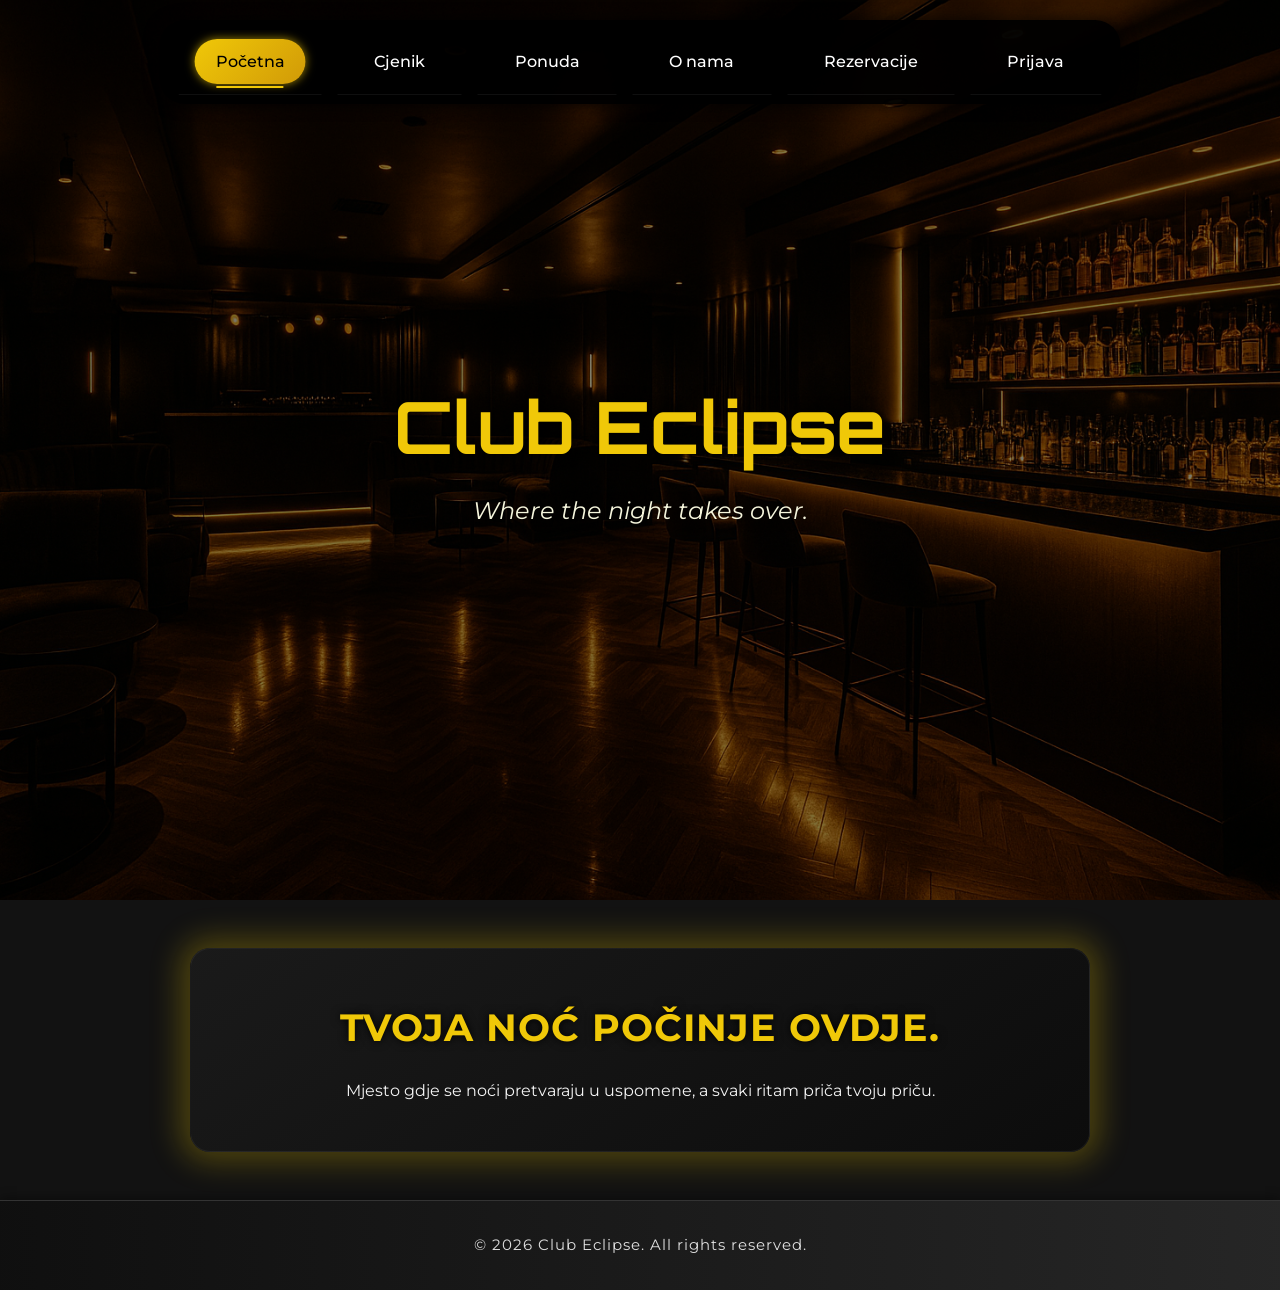
<file: index.html>
<!DOCTYPE html>
<html lang="en">
<head>
  <meta charset="UTF-8">
  <meta name="viewport" content="width=device-width, initial-scale=1.0">
  <title>Club Eclipse</title>
  <link rel="stylesheet" href="style.css">
  <link href="https://fonts.googleapis.com/css2?family=Orbitron:wght@600&family=Montserrat&display=swap" rel="stylesheet">
  <script defer src="script.js"></script>
</head>
<body>
  <header class="hero" style="background-image: url('img/club-bg.jpg');">
    <div class="overlay"></div>
    <nav class="navbar">
      <ul>
        <li><a href="index.html" class="active">Početna</a></li>
        <li><a href="cjenik.html">Cjenik</a></li>
        <li><a href="ponuda.html">Ponuda</a></li>
        <li><a href="onama.html">O nama</a></li>
        <li><a href="rezervacije.html">Rezervacije</a></li>
      </ul>
    </nav>
    <div class="hero-text">
      <h1>Club Eclipse</h1>
      <p class="slogan">Where the night takes over.</p>
    </div>
  </header>

  <section class="intro">
    <h2>Tvoja noć počinje ovdje.</h2>
    <p>Mjesto gdje se noći pretvaraju u uspomene, a svaki ritam priča tvoju priču.</p>
  </section>

  <footer>
    <p>&copy; 2026 Club Eclipse. All rights reserved.</p>
  </footer>
</body>
</html>
</file>
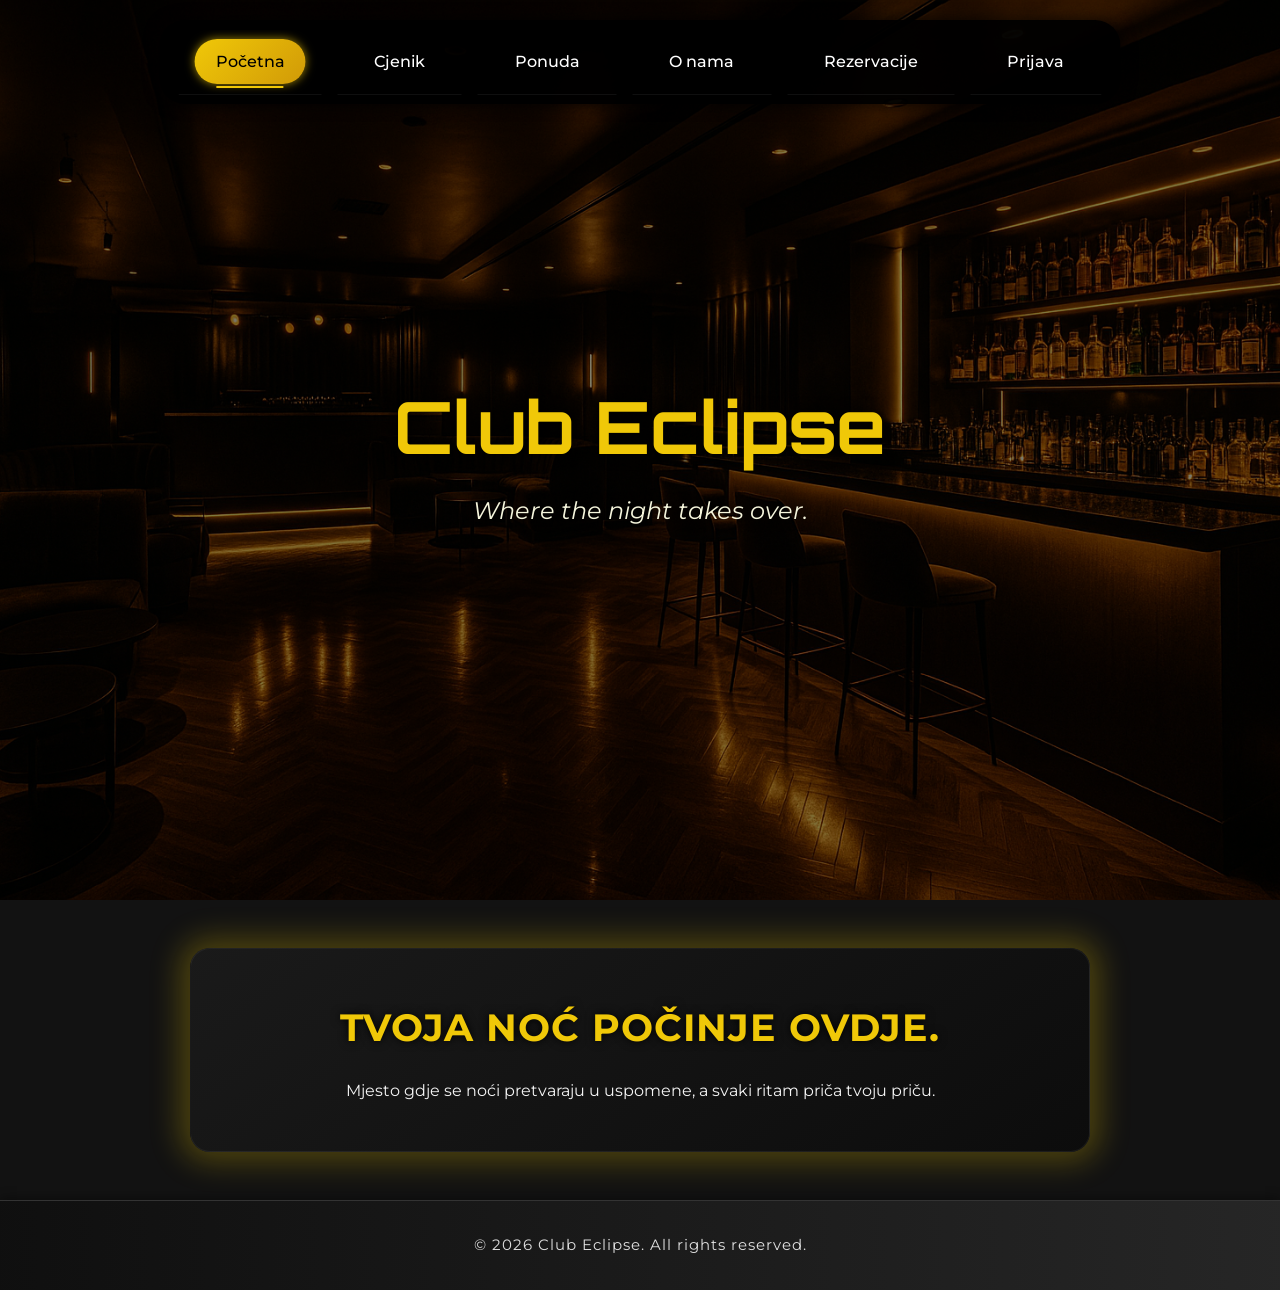
<file: admin.html>
<!DOCTYPE html>
<html lang="hr">
<head>
  <meta charset="UTF-8">
  <meta name="viewport" content="width=device-width, initial-scale=1.0">

  <title>Admin panel | Club Eclipse</title>

  <link rel="stylesheet" href="style.css">
  <link
    href="https://fonts.googleapis.com/css2?family=Orbitron:wght@600&family=Montserrat&display=swap"
    rel="stylesheet"
  >

  <!-- Admin stranica je skrivena dok JavaScript ne potvrdi admina -->
  <style>
    body {
      display: none;
    }
  </style>
</head>

<body>

  <header class="admin-header">

    <nav class="navbar">
      <ul>
        <li><a href="index.html">Početna</a></li>
        <li><a href="admin.html" class="active">Admin panel</a></li>
      </ul>
    </nav>

    <div class="admin-title">
      <h1>Admin panel</h1>
      <p>Club Eclipse</p>
    </div>

  </header>

  <main class="admin-section">

    <div class="admin-box">

      <h2>Pregled rezervacija</h2>

      <div class="table-container">

        <table class="admin-table">
          <thead>
            <tr>
              <th>Ime i prezime</th>
              <th>Email</th>
              <th>Datum rođenja</th>
              <th>Vrsta</th>
              <th>Broj osoba</th>
              <th>Akcija</th>
            </tr>
          </thead>

          <tbody id="reservationTableBody"></tbody>
        </table>

      </div>

      <p id="nemaRezervacija" class="nema-rezervacija">
        Trenutno nema rezervacija.
      </p>

    </div>

  </main>

  <footer>
    <p>&copy; 2026 Club Eclipse. All rights reserved.</p>
  </footer>

  <script src="script.js"></script>

</body>
</html>
</file>
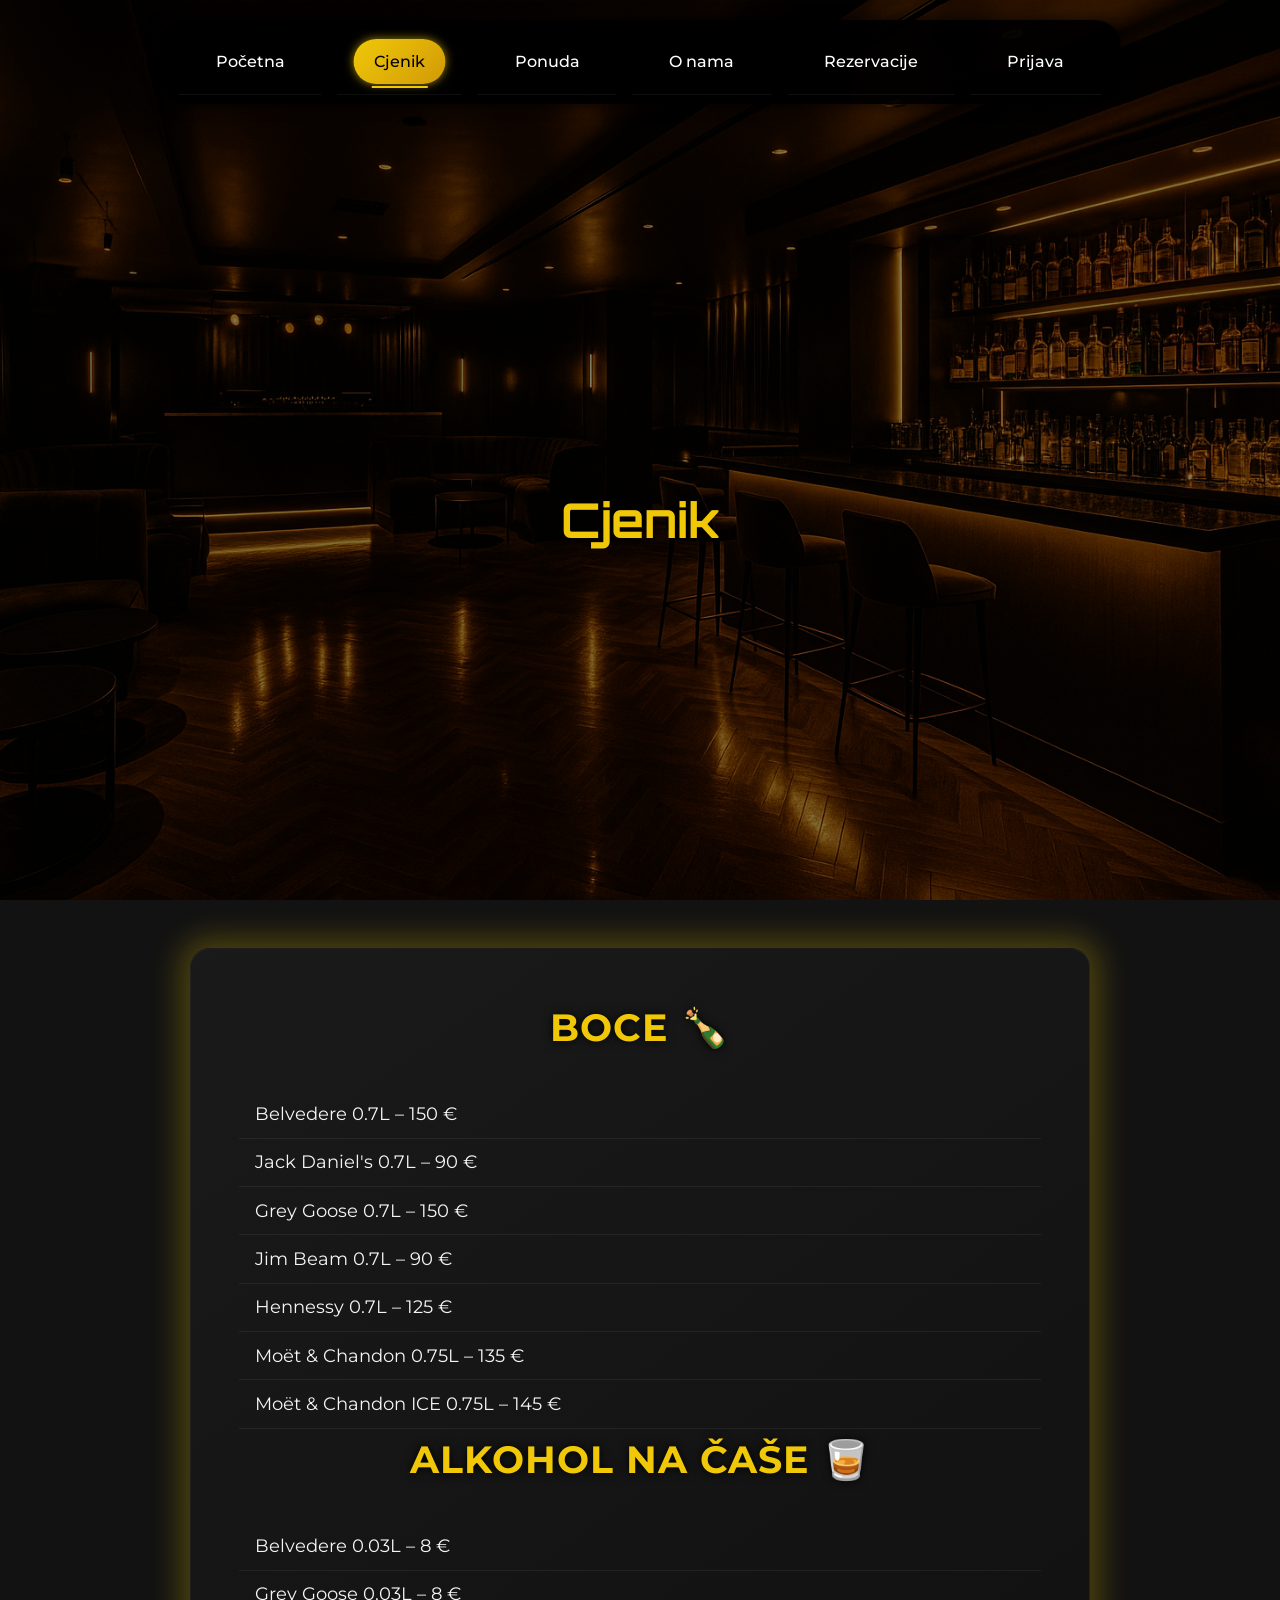
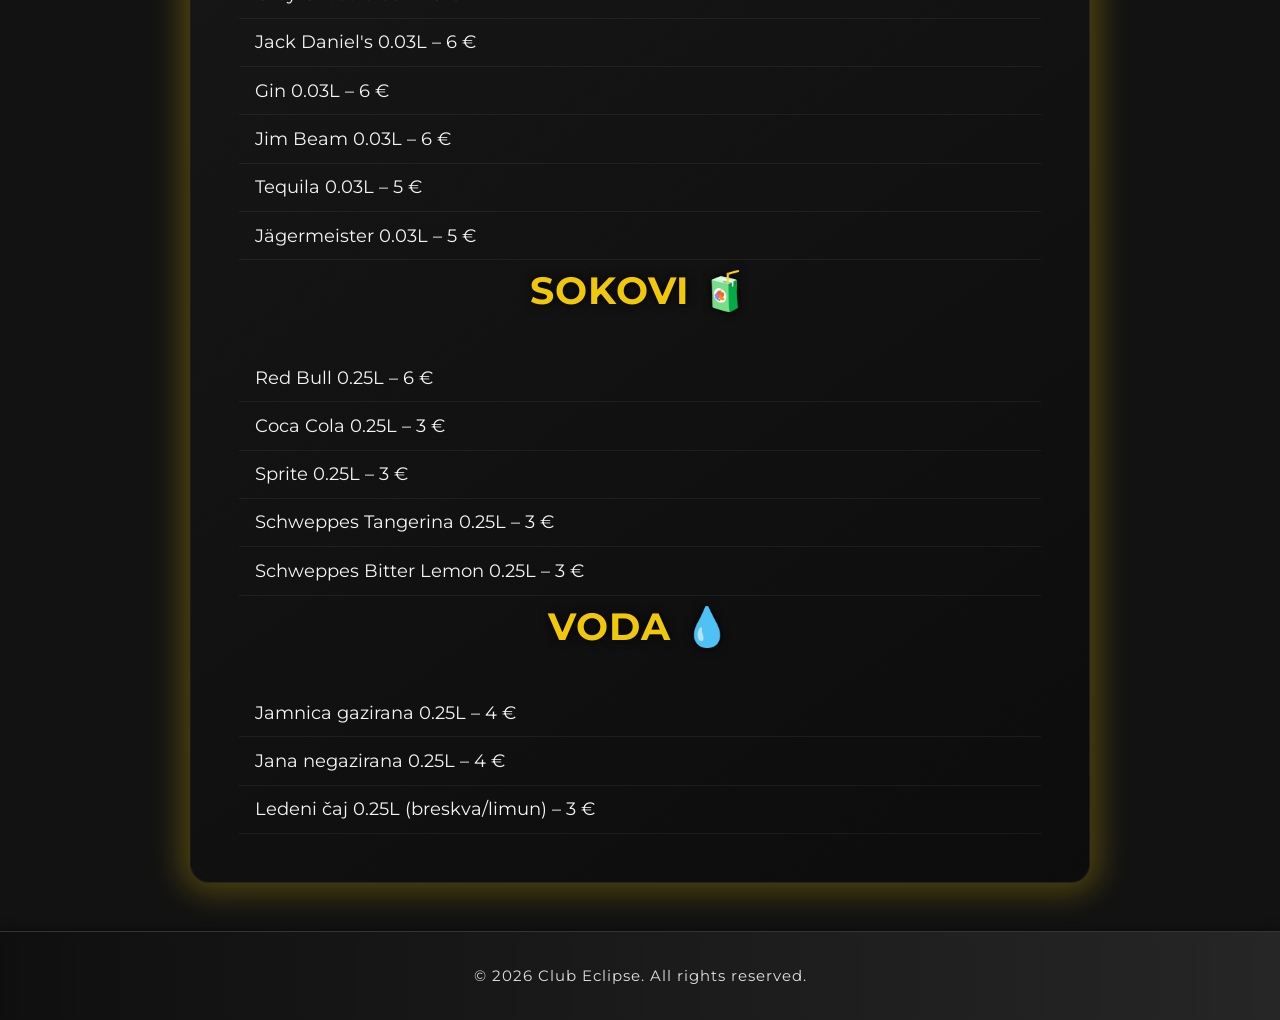
<file: cjenik.html>
<!DOCTYPE html>
<html lang="hr">
<head>
  <meta charset="UTF-8">
  <meta name="viewport" content="width=device-width, initial-scale=1.0">
  <title>Cjenik | Club Eclipse</title>
  <link rel="stylesheet" href="style.css">
  <link href="https://fonts.googleapis.com/css2?family=Orbitron:wght@600&family=Montserrat&display=swap" rel="stylesheet">
</head>
<body>
  <header class="hero" style="background-image: url('img/club-bg.jpg');">
    <div class="overlay"></div>
    <nav class="navbar">
      <ul>
        <li><a href="index.html">Početna</a></li>
        <li><a href="cjenik.html" class="active">Cjenik</a></li>
        <li><a href="ponuda.html">Ponuda</a></li>
        <li><a href="onama.html">O nama</a></li>
        <li><a href="rezervacije.html">Rezervacije</a></li>
      </ul>
    </nav>
    <div class="page-title">
      <h1>Cjenik</h1>
    </div>
  </header>

  <section class="menu-section">
    <h2>Boce 🍾</h2>
    <ul class="menu-list">
      <li>Belvedere 0.7L – 150 €</li>
      <li>Jack Daniel's 0.7L – 90 €</li>
      <li>Grey Goose 0.7L – 150 €</li>
      <li>Jim Beam 0.7L – 90 €</li>
      <li>Hennessy 0.7L – 125 €</li>
      <li>Moët & Chandon 0.75L – 135 €</li>
      <li>Moët & Chandon ICE 0.75L – 145 €</li>
    </ul>

    <h2>Alkohol na čaše 🥃
    </h2>
    <ul class="menu-list">
      <li>Belvedere 0.03L – 8 €</li>
      <li>Grey Goose 0.03L – 8 €</li>
      <li>Jack Daniel's 0.03L – 6 €</li>
      <li>Gin 0.03L – 6 €</li>
      <li>Jim Beam 0.03L – 6 €</li>
      <li>Tequila 0.03L – 5 €</li>
      <li>Jägermeister 0.03L – 5 €</li>
    </ul>

    <h2>Sokovi 🧃</h2>
    <ul class="menu-list">
      <li>Red Bull 0.25L – 6 €</li>
      <li>Coca Cola 0.25L – 3 €</li>
      <li>Sprite 0.25L – 3 €</li>
      <li>Schweppes Tangerina 0.25L – 3 €</li>
      <li>Schweppes Bitter Lemon 0.25L – 3 €</li>
    </ul>

    <h2>Voda 💧</h2>
    <ul class="menu-list">
      <li>Jamnica gazirana 0.25L – 4 €</li>
      <li>Jana negazirana 0.25L – 4 €</li>
      <li>Ledeni čaj 0.25L (breskva/limun) – 3 €</li>
    </ul>
  </section>

  <footer>
    <p>&copy; 2026 Club Eclipse. All rights reserved.</p>
  </footer>
  <script src="script.js"></script>
</body>
</html>
</file>
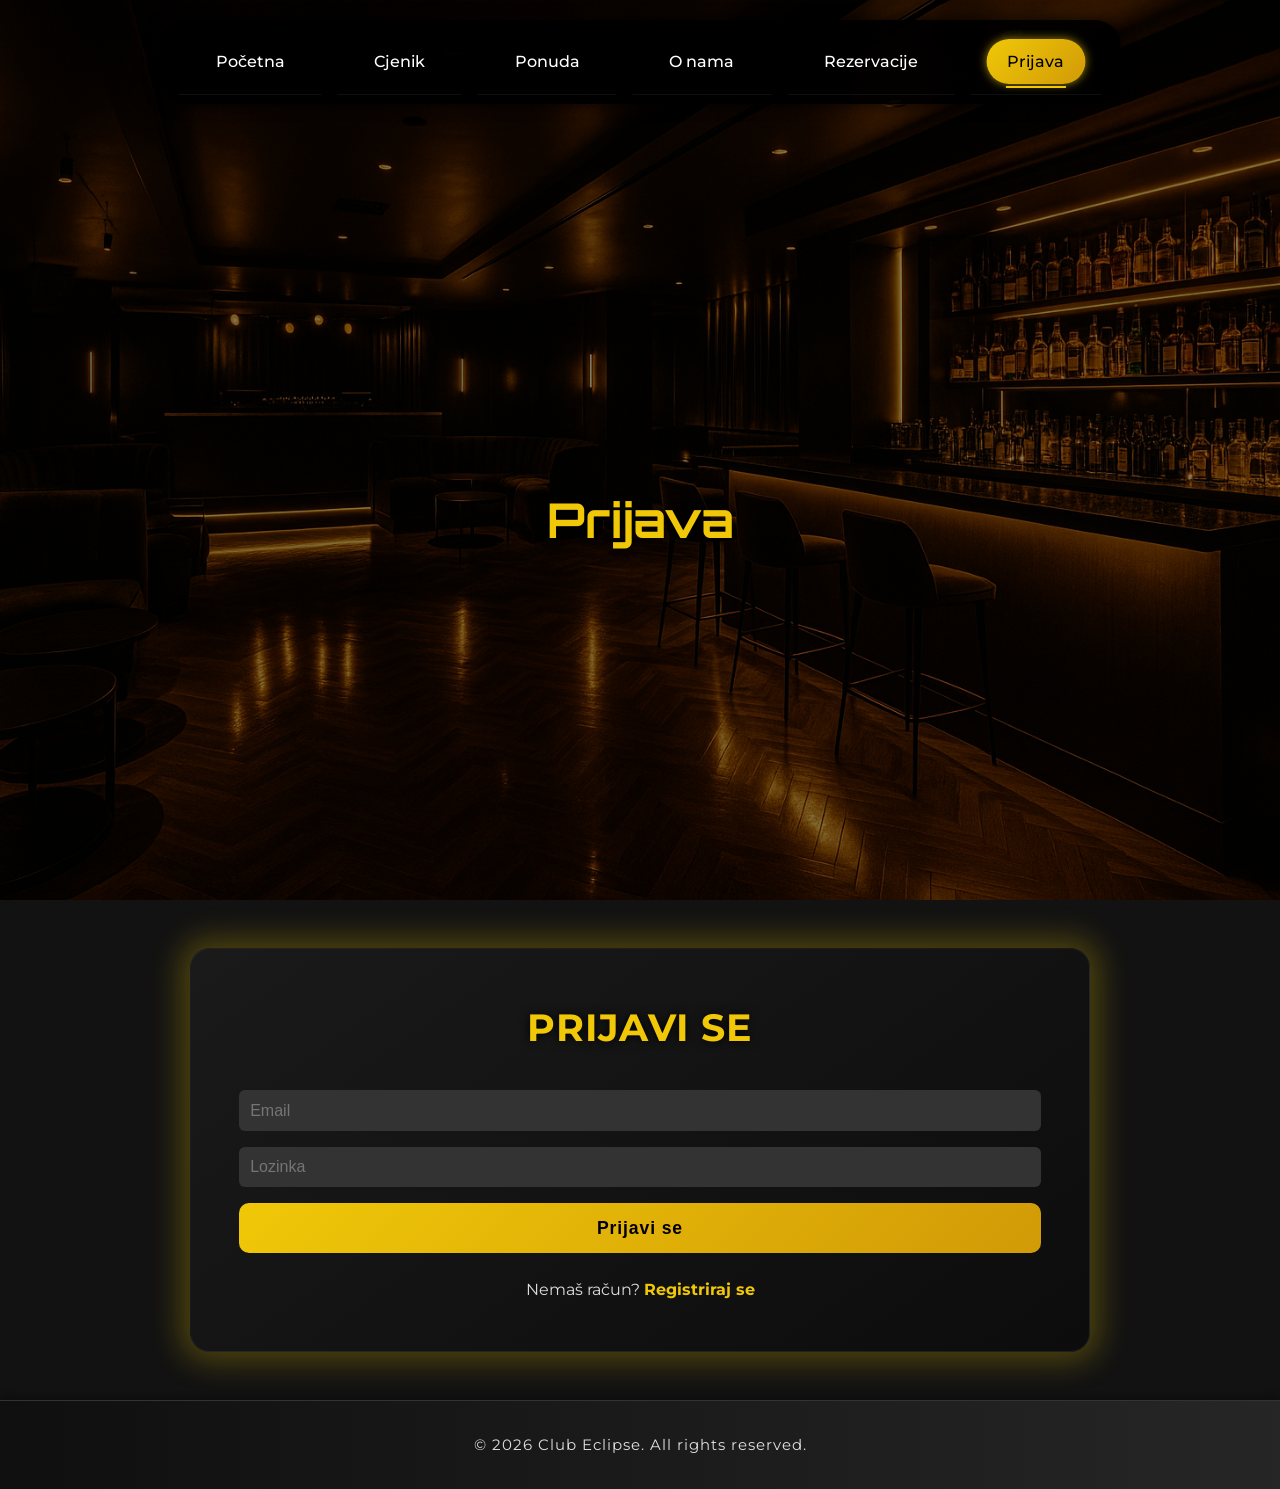
<file: login.html>
<!DOCTYPE html>
<html lang="hr">
<head>
  <meta charset="UTF-8" />
  <meta name="viewport" content="width=device-width, initial-scale=1" />
  <title>Prijava | Club Eclipse</title>

  <link rel="stylesheet" href="style.css" />
  <link
    href="https://fonts.googleapis.com/css2?family=Orbitron:wght@600&family=Montserrat&display=swap"
    rel="stylesheet"
  />
</head>
<body>

  <header class="hero" style="background-image: url('img/club-bg.jpg');">
    <div class="overlay"></div>

    <nav class="navbar">
      <ul>
        <li><a href="index.html">Početna</a></li>
        <li><a href="cjenik.html">Cjenik</a></li>
        <li><a href="ponuda.html">Ponuda</a></li>
        <li><a href="onama.html">O nama</a></li>
        <li><a href="rezervacije.html">Rezervacije</a></li>
        <li><a href="login.html" class="active">Prijava</a></li>
      </ul>
    </nav>

    <div class="page-title">
      <h1>Prijava</h1>
    </div>
  </header>

  <section class="reservation-section">
    <h2>Prijavi se</h2>

    <form id="loginForm">

      <input
        type="email"
        id="loginEmail"
        placeholder="Email"
        required
      />

      <input
        type="password"
        id="loginLozinka"
        placeholder="Lozinka"
        required
      />

      <button type="submit">Prijavi se</button>

    </form>

    <p class="auth-link">
      Nemaš račun?
      <a href="register.html">Registriraj se</a>
    </p>

  </section>

  <footer>
    <p>&copy; 2026 Club Eclipse. All rights reserved.</p>
  </footer>

  <script src="script.js"></script>

</body>
</html>
</file>
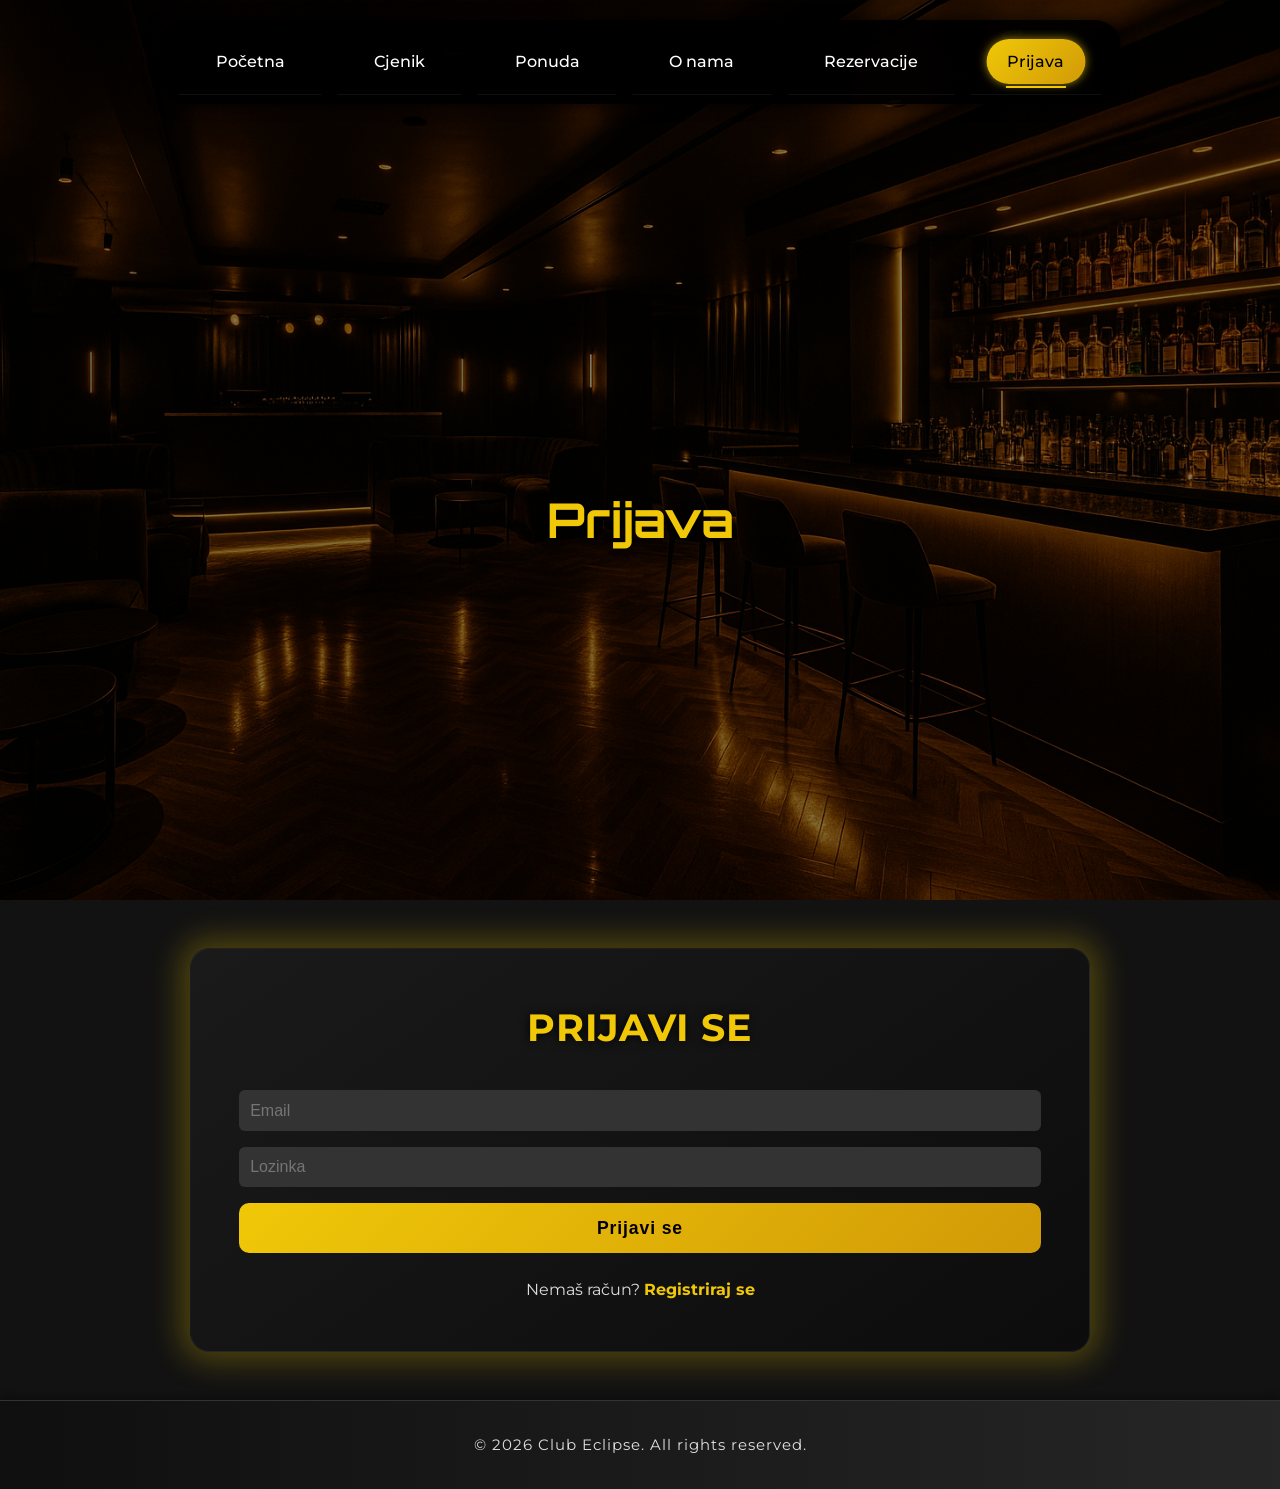
<file: moje-rezervacije.html>
<!DOCTYPE html>
<html lang="hr">
<head>
  <meta charset="UTF-8" />
  <meta name="viewport" content="width=device-width, initial-scale=1" />

  <title>Moje rezervacije | Club Eclipse</title>

  <link rel="stylesheet" href="style.css" />

  <link
    href="https://fonts.googleapis.com/css2?family=Orbitron:wght@600&family=Montserrat&display=swap"
    rel="stylesheet"
  />

  <style>
    body {
      display: none;
    }
  </style>
</head>

<body>

  <header class="hero" style="background-image: url('img/club-bg.jpg');">
    <div class="overlay"></div>

    <nav class="navbar">
      <ul>
        <li><a href="index.html">Početna</a></li>
        <li><a href="cjenik.html">Cjenik</a></li>
        <li><a href="ponuda.html">Ponuda</a></li>
        <li><a href="onama.html">O nama</a></li>
        <li><a href="rezervacije.html">Rezervacije</a></li>
        <li>
          <a href="moje-rezervacije.html" class="active">
            Moje rezervacije
          </a>
        </li>
      </ul>
    </nav>

    <div class="page-title">
      <h1>Moje rezervacije</h1>
    </div>
  </header>


  <main class="my-reservations-section">

    <div class="my-reservations-box">

      <h2>Pregled mojih rezervacija</h2>

      <div class="table-container">

        <table class="admin-table">

          <thead>
            <tr>
              <th>Ime i prezime</th>
              <th>Datum rođenja</th>
              <th>Vrsta</th>
              <th>Broj osoba</th>
              <th>Akcija</th>
            </tr>
          </thead>

          <tbody id="myReservationsTableBody">

          </tbody>

        </table>

      </div>

      <p
        id="nemaMojihRezervacija"
        class="nema-rezervacija"
      >
        Trenutno nemaš rezervacija.
      </p>

    </div>

  </main>


  <footer>
    <p>&copy; 2026 Club Eclipse. All rights reserved.</p>
  </footer>

  <script src="script.js"></script>

</body>
</html>
</file>
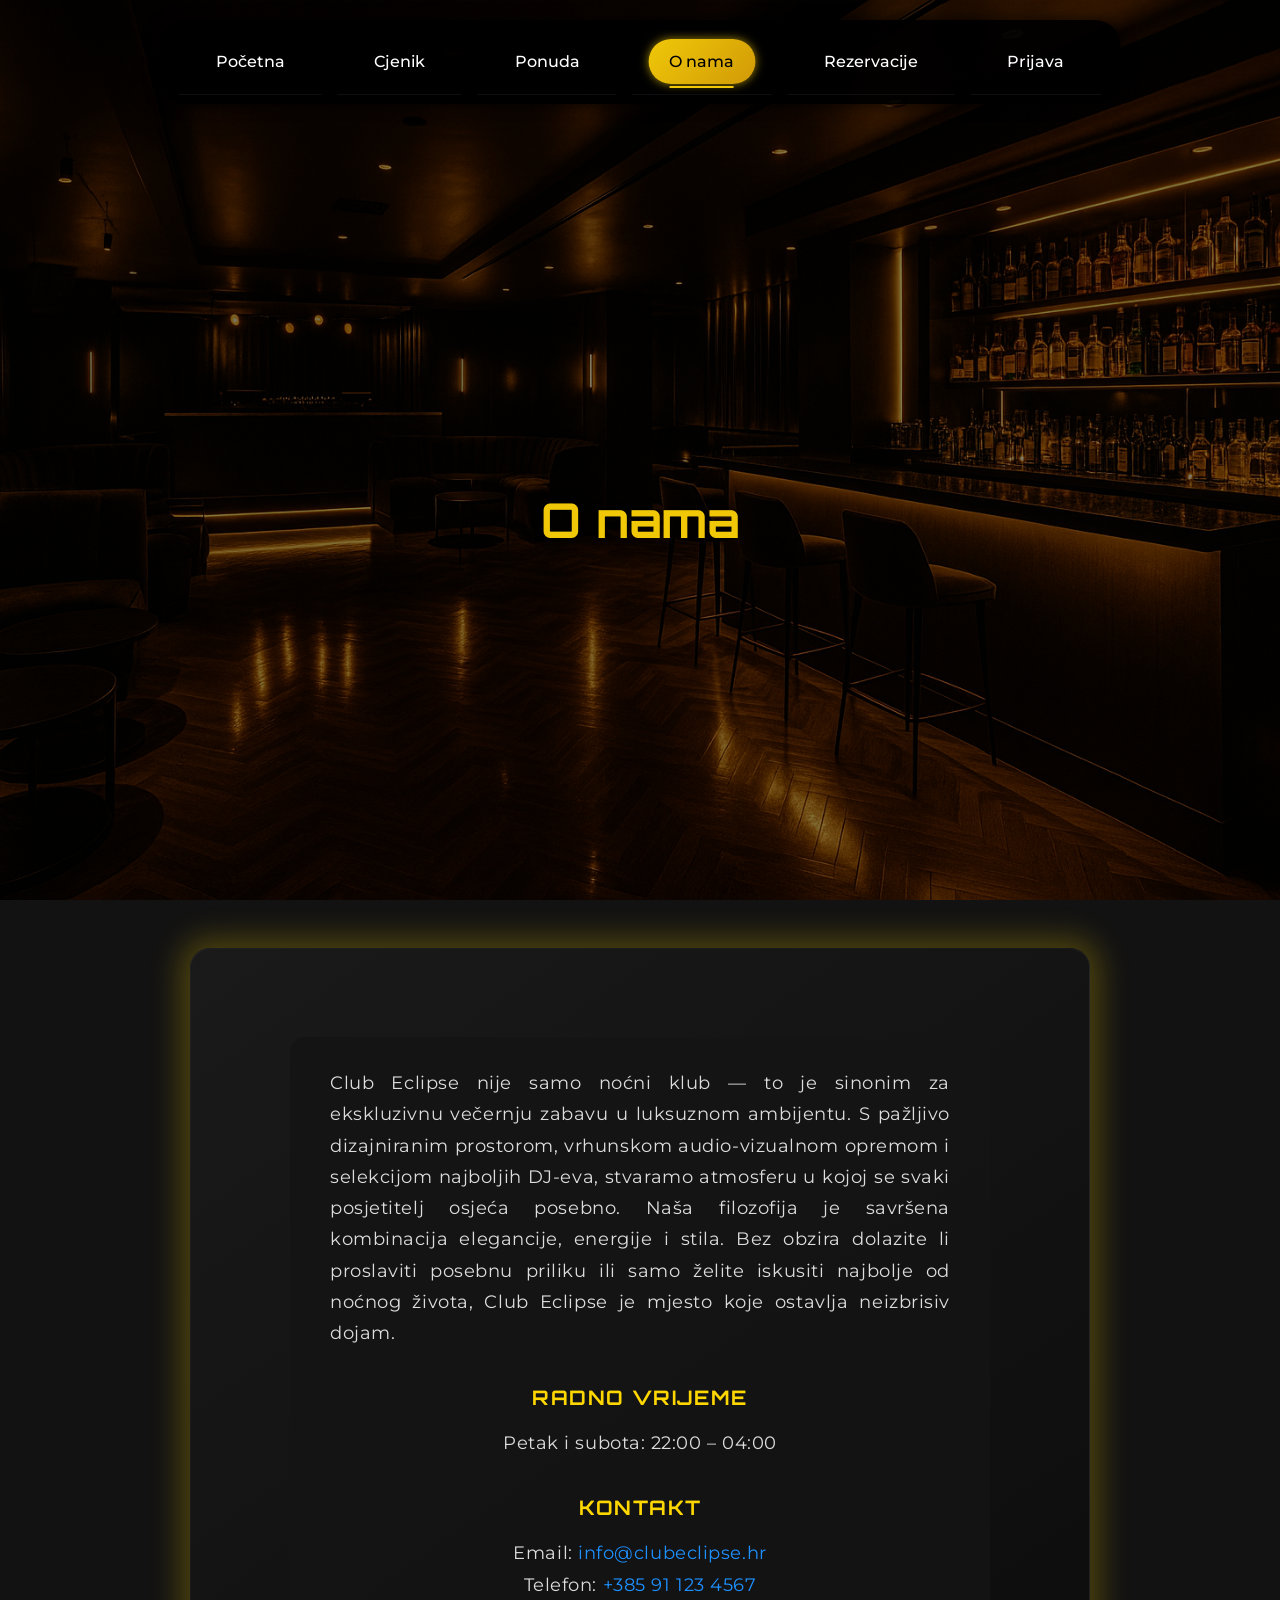
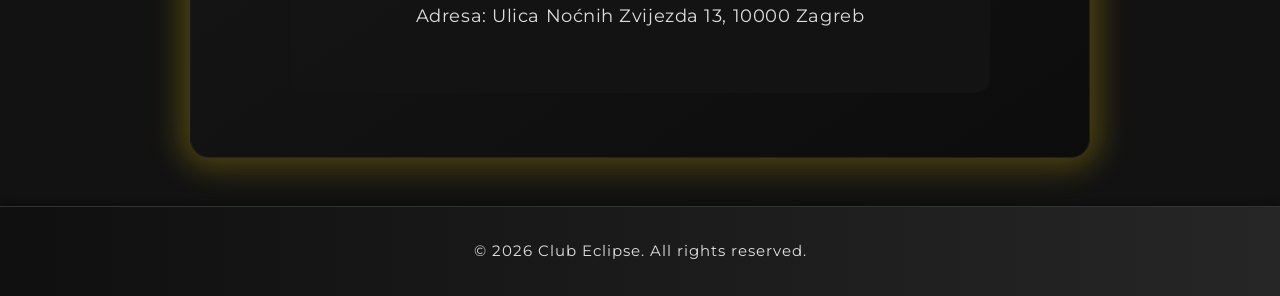
<file: onama.html>
<!DOCTYPE html>
<html lang="hr">
<head>
  <meta charset="UTF-8" />
  <meta name="viewport" content="width=device-width, initial-scale=1" />
  <title>O nama | Club Eclipse</title>
  <link rel="stylesheet" href="style.css" />
  <link href="https://fonts.googleapis.com/css2?family=Orbitron:wght@600&family=Montserrat&display=swap" rel="stylesheet" />
</head>
<body>
  <header class="hero" style="background-image: url('img/club-bg.jpg');">
    <div class="overlay"></div>
    <nav class="navbar">
      <ul>
        <li><a href="index.html">Početna</a></li>
        <li><a href="cjenik.html">Cjenik</a></li>
        <li><a href="ponuda.html">Ponuda</a></li>
        <li><a href="onama.html" class="active">O nama</a></li>
        <li><a href="rezervacije.html">Rezervacije</a></li>
      </ul>
    </nav>
    <div class="page-title">
      <h1>O nama</h1>
    </div>
  </header>

  <main class="about-section">
  <div class="about-box">
    <p>
      Club Eclipse nije samo noćni klub — to je sinonim za ekskluzivnu večernju zabavu u luksuznom ambijentu. S pažljivo dizajniranim prostorom, vrhunskom audio-vizualnom opremom i selekcijom najboljih DJ-eva, stvaramo atmosferu u kojoj se svaki posjetitelj osjeća posebno. Naša filozofija je savršena kombinacija elegancije, energije i stila. Bez obzira dolazite li proslaviti posebnu priliku ili samo želite iskusiti najbolje od noćnog života, Club Eclipse je mjesto koje ostavlja neizbrisiv dojam.
    </p>

    <strong>Radno vrijeme</strong>
    <p>Petak i subota: 22:00 – 04:00</p>

    <strong>Kontakt</strong>
    <p>
      Email: <a href="mailto:info@clubeclipse.hr">info@clubeclipse.hr</a><br />
      Telefon: <a href="tel:+385911234567">+385 91 123 4567</a><br />
      Adresa: Ulica Noćnih Zvijezda 13, 10000 Zagreb
    </p>
  </div>
</main>

  <footer>
    <p>&copy; 2026 Club Eclipse. All rights reserved.</p>
  </footer>
  <script src="script.js"></script>
</body>
</html>
</file>
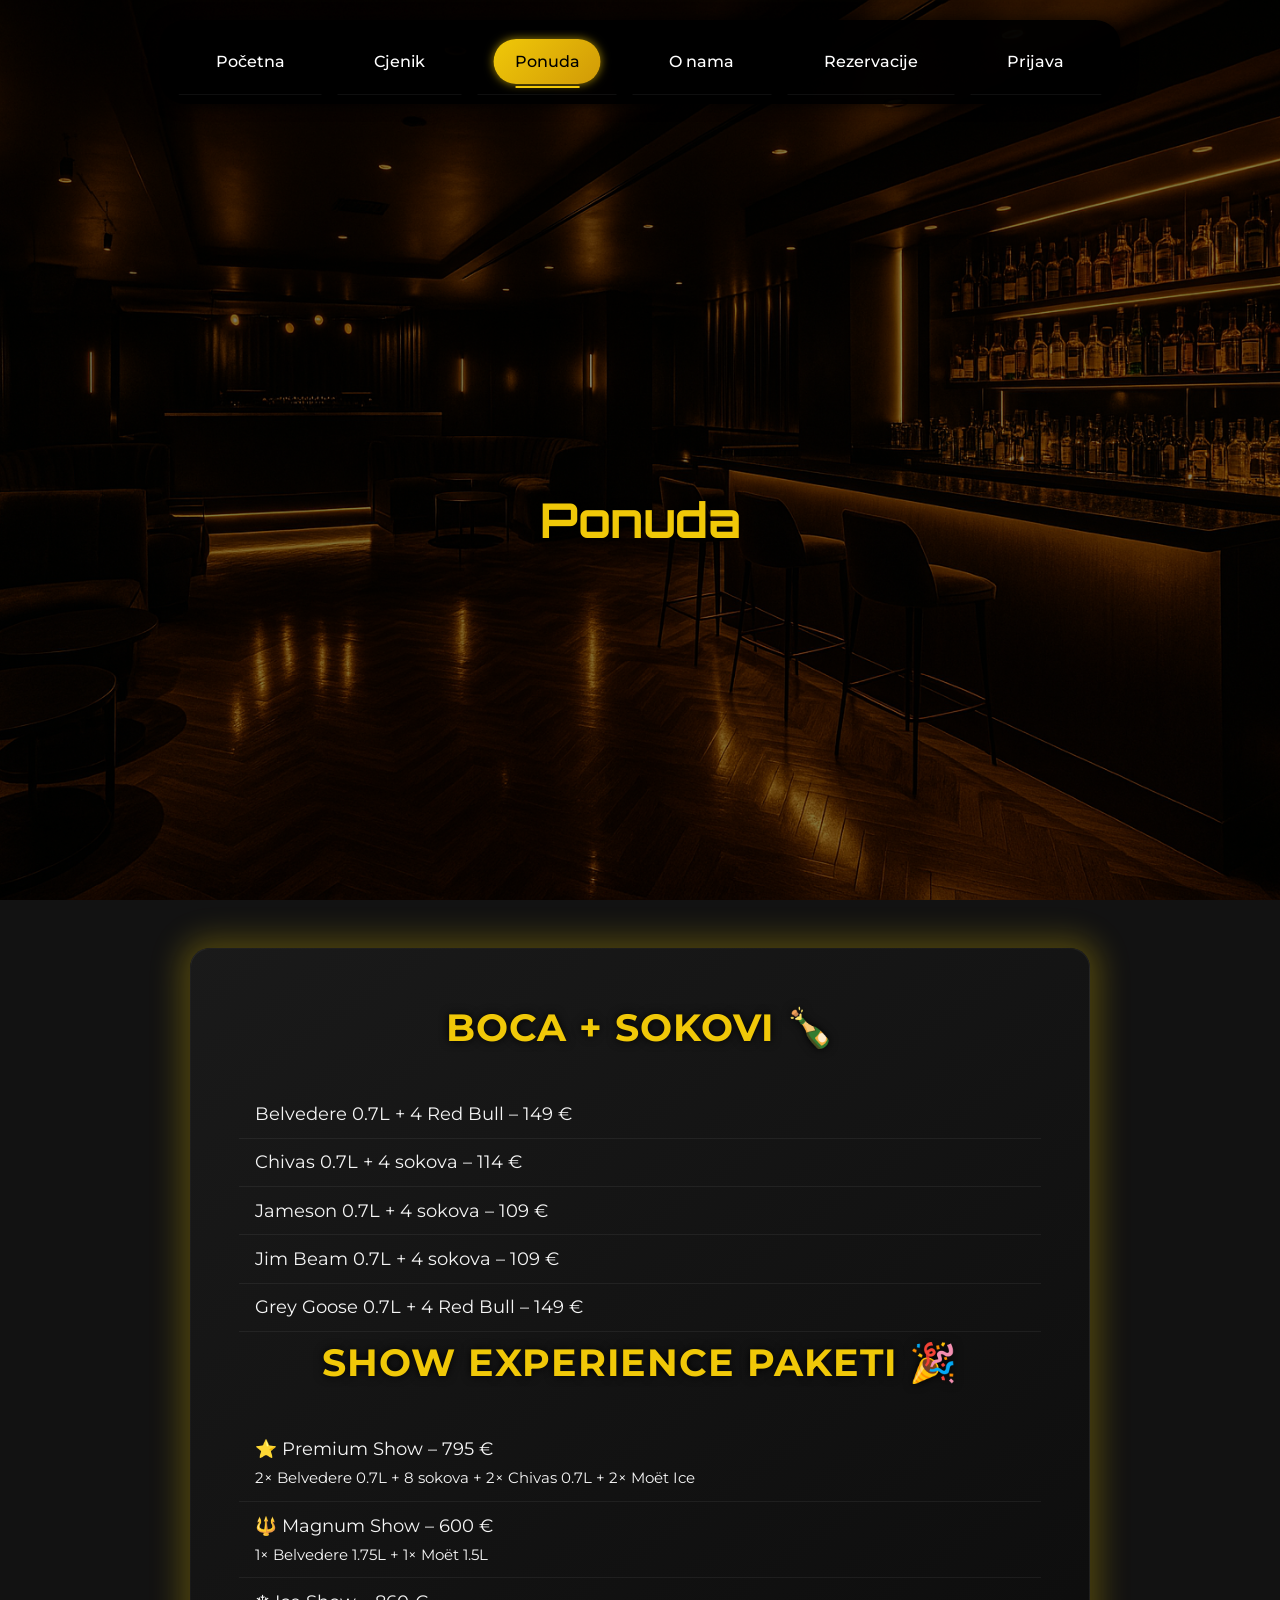
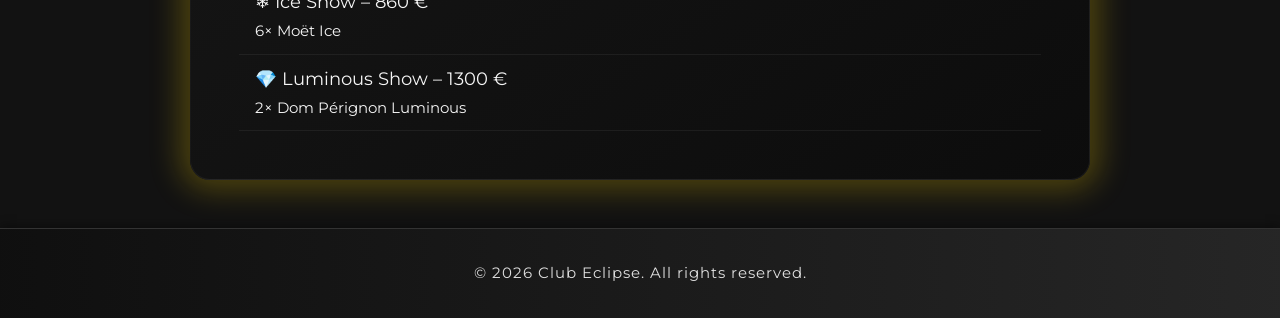
<file: ponuda.html>
<!DOCTYPE html>
<html lang="hr">
<head>
  <meta charset="UTF-8">
  <meta name="viewport" content="width=device-width, initial-scale=1.0">
  <title>Ponuda | Club Eclipse</title>
  <link rel="stylesheet" href="style.css">
  <link href="https://fonts.googleapis.com/css2?family=Orbitron:wght@600&family=Montserrat&display=swap" rel="stylesheet">
</head>
<body>
  <header class="hero" style="background-image: url('img/club-bg.jpg');">
    <div class="overlay"></div>
    <nav class="navbar">
      <ul>
        <li><a href="index.html">Početna</a></li>
        <li><a href="cjenik.html">Cjenik</a></li>
        <li><a href="ponuda.html" class="active">Ponuda</a></li>
        <li><a href="onama.html">O nama</a></li>
        <li><a href="rezervacije.html">Rezervacije</a></li>
      </ul>
    </nav>
    <div class="page-title">
      <h1>Ponuda</h1>
    </div>
  </header>

  <section class="offers-section">
    <h2>Boca + Sokovi 🍾</h2>
    <ul class="offer-list">
      <li>Belvedere 0.7L + 4 Red Bull – 149 €</li>
      <li>Chivas 0.7L + 4 sokova – 114 €</li>
      <li>Jameson 0.7L + 4 sokova – 109 €</li>
      <li>Jim Beam 0.7L + 4 sokova – 109 €</li>
      <li>Grey Goose 0.7L + 4 Red Bull – 149 €</li>
    </ul>

    <h2>Show Experience paketi 🎉</h2>
    <ul class="offer-list">
      <li>⭐ Premium Show – 795 €  
        <br><small>2× Belvedere 0.7L + 8 sokova + 2× Chivas 0.7L + 2× Moët Ice</small></li>

      <li>🔱 Magnum Show – 600 €  
        <br><small>1× Belvedere 1.75L + 1× Moët 1.5L</small></li>

      <li>❄ Ice Show – 860 €  
        <br><small>6× Moët Ice</small></li>

      <li>💎 Luminous Show – 1300 €  
        <br><small>2× Dom Pérignon Luminous</small></li>
    </ul>
  </section>

  <footer>
    <p>&copy; 2026 Club Eclipse. All rights reserved.</p>
  </footer>
  <script src="script.js"></script>
</body>
</html>
</file>
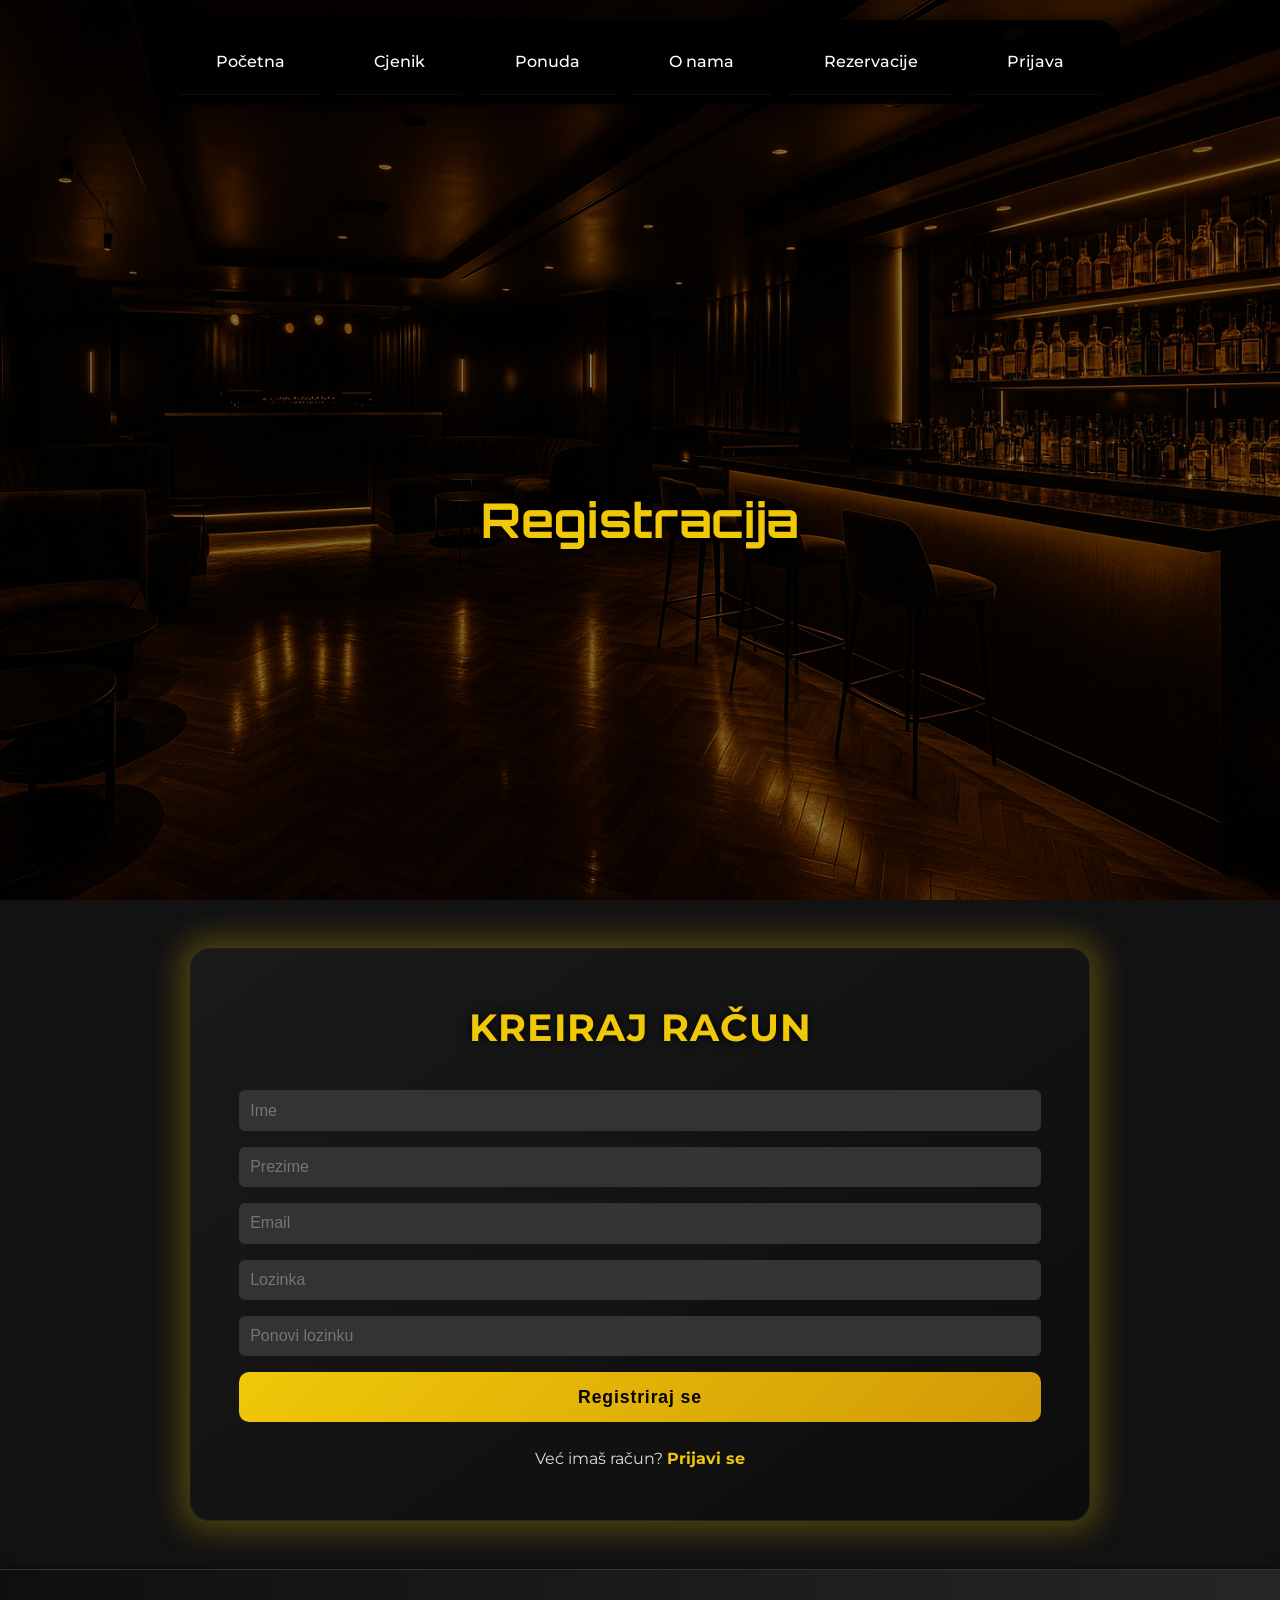
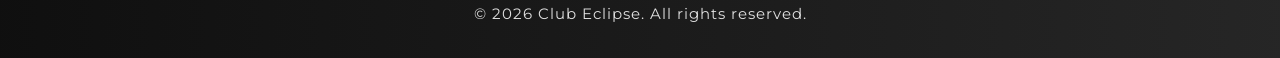
<file: register.html>
<!DOCTYPE html>
<html lang="hr">
<head>
  <meta charset="UTF-8" />
  <meta name="viewport" content="width=device-width, initial-scale=1" />
  <title>Registracija | Club Eclipse</title>

  <link rel="stylesheet" href="style.css" />
  <link
    href="https://fonts.googleapis.com/css2?family=Orbitron:wght@600&family=Montserrat&display=swap"
    rel="stylesheet"
  />
</head>
<body>

  <header class="hero" style="background-image: url('img/club-bg.jpg');">
    <div class="overlay"></div>

    <nav class="navbar">
      <ul>
        <li><a href="index.html">Početna</a></li>
        <li><a href="cjenik.html">Cjenik</a></li>
        <li><a href="ponuda.html">Ponuda</a></li>
        <li><a href="onama.html">O nama</a></li>
        <li><a href="rezervacije.html">Rezervacije</a></li>
        <li><a href="login.html">Prijava</a></li>
      </ul>
    </nav>

    <div class="page-title">
      <h1>Registracija</h1>
    </div>
  </header>

  <section class="reservation-section">
    <h2>Kreiraj račun</h2>

    <form id="registerForm">

      <input
        type="text"
        id="registerIme"
        placeholder="Ime"
        required
      />

      <input
        type="text"
        id="registerPrezime"
        placeholder="Prezime"
        required
      />

      <input
        type="email"
        id="registerEmail"
        placeholder="Email"
        required
      />

      <input
        type="password"
        id="registerLozinka"
        placeholder="Lozinka"
        minlength="6"
        required
      />

      <input
        type="password"
        id="registerLozinkaPonovi"
        placeholder="Ponovi lozinku"
        minlength="6"
        required
      />

      <button type="submit">Registriraj se</button>

    </form>

    <p class="auth-link">
      Već imaš račun?
      <a href="login.html">Prijavi se</a>
    </p>

  </section>

  <footer>
    <p>&copy; 2026 Club Eclipse. All rights reserved.</p>
  </footer>

  <script src="script.js"></script>

</body>
</html>
</file>
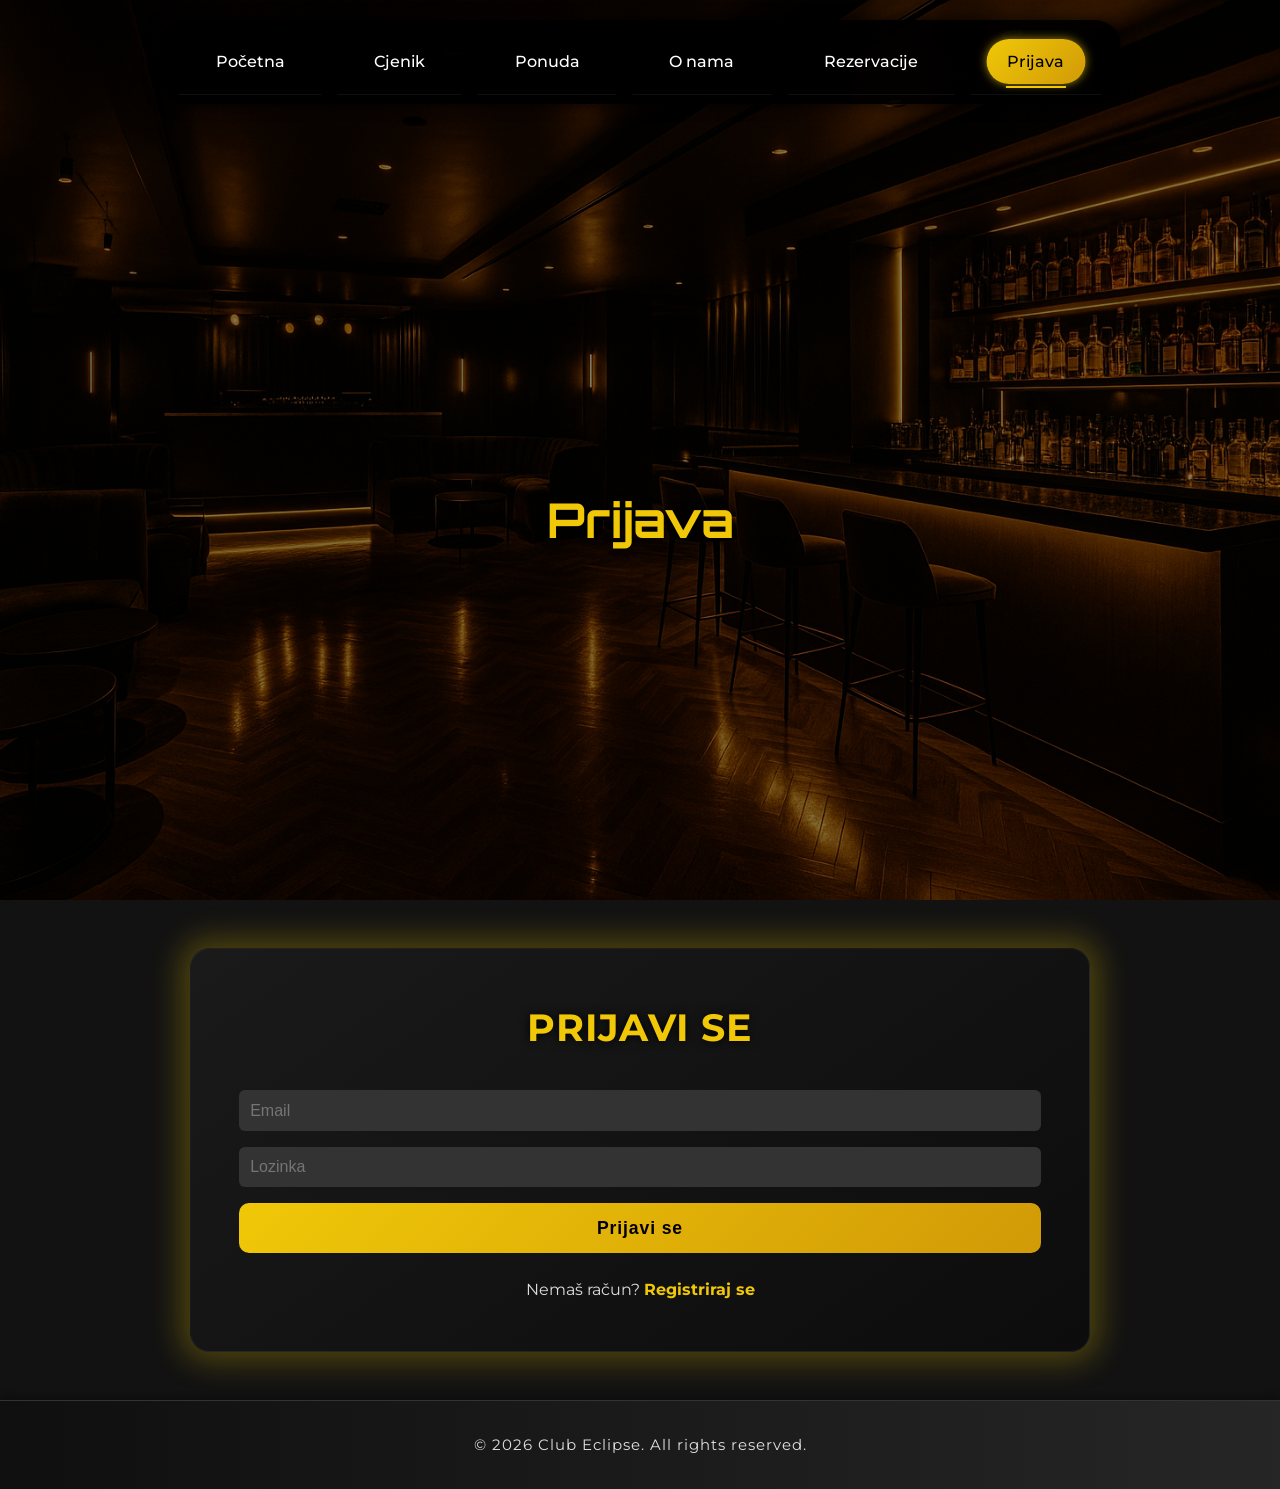
<file: rezervacije.html>
<!DOCTYPE html>
<html lang="hr">
<head>
  <meta charset="UTF-8" />
  <meta name="viewport" content="width=device-width, initial-scale=1" />
  <title>Rezervacije | Club Eclipse</title>
  <link rel="stylesheet" href="style.css" />
  <link
    href="https://fonts.googleapis.com/css2?family=Orbitron:wght@600&family=Montserrat&display=swap"
    rel="stylesheet"
  />
</head>
<body>
  <header class="hero" style="background-image: url('img/club-bg.jpg');">
    <div class="overlay"></div>

    <nav class="navbar">
      <ul>
        <li><a href="index.html">Početna</a></li>
        <li><a href="cjenik.html">Cjenik</a></li>
        <li><a href="ponuda.html">Ponuda</a></li>
        <li><a href="onama.html">O nama</a></li>
        <li><a href="rezervacije.html" class="active">Rezervacije</a></li>
      </ul>
    </nav>

    <div class="page-title">
      <h1>Rezervacije</h1>
    </div>
  </header>

  <section class="reservation-section">
    <h2>Rezerviraj svoj stol</h2>

    <form id="reservationForm">

      <input
        type="text"
        id="ime"
        name="ime"
        placeholder="Ime"
        required
      />

      <input
        type="text"
        id="prezime"
        name="prezime"
        placeholder="Prezime"
        required
      />

      <input
        type="text"
        id="datum"
        name="datumRodjenja"
        placeholder="Datum rođenja"
        onfocus="this.type='date'"
        onblur="if(!this.value) this.type='text'"
        required
      />

      <select id="tip" name="vrsta" required>
        <option value="">Odaberi vrstu</option>
        <option value="stol">Stol (max 5 osoba)</option>
        <option value="separe">Separe (6-10 osoba)</option>
      </select>

      <input
        type="number"
        id="osobe"
        name="osobe"
        placeholder="Broj osoba"
        min="1"
        max="10"
        required
      />

      <button type="submit">Rezerviraj</button>

    </form>
  </section>

  <footer>
    <p>&copy; 2026 Club Eclipse. All rights reserved.</p>
  </footer>

  <script src="script.js"></script>
</body>
</html>
</file>
<file: style.css>
/* OSNOVNO */
* {
    margin: 0;
    padding: 0;
    box-sizing: border-box;
}

body {
    font-family: 'Montserrat', sans-serif;
    background-color: #121212;
    color: #f5f5f5;
    line-height: 1.6;
    overflow-x: hidden;
    scroll-behavior: smooth;
}

/* HERO */
header.hero {
    height: 100vh;
    background-size: cover;
    background-position: center;
    position: relative;
    display: flex;
    flex-direction: column;
    justify-content: center;
    align-items: center;
    text-align: center;
    animation: fadeIn 0.3s ease-in;
}

header.hero .overlay {
    position: absolute;
    inset: 0;
    background: rgba(0, 0, 0, 0.5);
    z-index: 1;
}

.hero-text,
.page-title {
    position: relative;
    z-index: 2;
    text-align: center;
}

.hero-text {
    color: #f0c808;
    text-shadow: 0 0 15px #000;
    animation: slideDown 0.6s ease-out;
}

.hero-text h1 {
    font-family: 'Orbitron', sans-serif;
    font-size: 4.5rem;
    margin-bottom: 0.5rem;
}

.hero-text .slogan {
    font-size: 1.5rem;
    color: #f5f5dc;
    font-style: italic;
}

.page-title {
    padding-top: 140px;
}

.page-title h1 {
    font-family: 'Orbitron', sans-serif;
    font-size: 3rem;
    color: #f0c808;
    text-shadow: 0 0 12px #000;
}

/* ANIMACIJE */
@keyframes fadeIn {
    from { opacity: 0; }
    to { opacity: 1; }
}

@keyframes slideDown {
    from {
        transform: translateY(-30px);
        opacity: 0;
    }
    to {
        transform: translateY(0);
        opacity: 1;
    }
}

/* NAVBAR */
.navbar {
    position: fixed;
    top: 20px;
    left: 50%;
    transform: translateX(-50%);
    z-index: 9999;
    background: rgba(0, 0, 0, 0.95);
    border-radius: 25px;
    box-shadow: 0 0 15px rgba(0, 0, 0, 0.8);
    padding: 0.6rem 1.2rem;
    max-width: 95vw;
}

.navbar ul {
    list-style: none;
    display: flex;
    flex-wrap: nowrap;
    gap: 1rem;
    overflow-x: auto;
    background: transparent;
    -webkit-overflow-scrolling: touch;
}

.navbar ul::-webkit-scrollbar {
    height: 6px;
}

.navbar ul::-webkit-scrollbar-thumb {
    background: #f0c808aa;
    border-radius: 3px;
}

.navbar a {
    display: inline-block;
    position: relative;
    text-decoration: none;
    color: #fff;
    padding: 0.6rem 1.3rem;
    border-radius: 30px;
    font-weight: 500;
    font-size: 1rem;
    white-space: nowrap;
    transition: 0.15s ease-in-out;
}

.navbar a::after {
    content: '';
    position: absolute;
    bottom: -4px;
    left: 50%;
    transform: translateX(-50%);
    width: 0;
    height: 2px;
    background: #f0c808;
    transition: width 0.15s;
}

.navbar a:hover::after,
.navbar a.active::after {
    width: 60%;
}

.navbar a:hover,
.navbar a.active {
    background: linear-gradient(135deg, #f0c808, #d19a07);
    color: #000;
    box-shadow: 0 0 10px #f0c808aa;
}

/* GLAVNE SEKCIJE */
.intro,
.menu-section,
.offers-section,
.about-section,
.reservation-section {
    margin: 3rem auto;
    padding: 3rem;
    max-width: 900px;
    border-radius: 20px;
    text-align: center;
    background: linear-gradient(
        145deg,
        rgba(28, 28, 28, 0.85),
        rgba(12, 12, 12, 0.85)
    );
    backdrop-filter: blur(10px);
    border: 1px solid rgba(255, 255, 255, 0.05);
    box-shadow: 0 0 30px 10px rgba(255, 215, 0, 0.25);
}

.intro h2,
.menu-section h2,
.offers-section h2,
.about-section h2,
.reservation-section h2 {
    font-size: 2.4rem;
    margin-bottom: 1.2rem;
    color: #f0c808;
    text-transform: uppercase;
    letter-spacing: 1px;
    text-shadow: 0 0 10px #000;
}

/* CJENIK I PONUDA */
ul.menu-list,
ul.offer-list {
    list-style: none;
    text-align: left;
    margin-top: 2rem;
}

ul li {
    padding: 0.6rem 1rem;
    border-bottom: 1px solid rgba(255, 255, 255, 0.06);
    font-size: 1.1rem;
    transition: background 0.15s ease;
}

ul li:hover {
    background: rgba(255, 255, 255, 0.03);
}

/* FORME */
form {
    display: flex;
    flex-direction: column;
    gap: 1rem;
    margin-top: 2rem;
    animation: fadeIn 0.8s ease-in;
}

input,
select,
button {
    padding: 0.7rem;
    border: none;
    border-radius: 6px;
    font-size: 1rem;
}

input,
select {
    background-color: #333;
    color: #fff;
}

button {
    background: linear-gradient(135deg, #f0c808, #d19a07);
    color: #000;
    font-weight: 700;
    font-size: 1.1rem;
    padding: 0.9rem 1.2rem;
    border-radius: 10px;
    cursor: pointer;
    transition: 0.3s ease;
    letter-spacing: 0.05em;
}

button:hover {
    background: linear-gradient(135deg, #d19a07, #f0c808);
    transform: translateY(-2px);
    color: #111;
}

button:active {
    transform: translateY(1px);
    box-shadow: 0 3px 6px rgba(240, 200, 8, 0.7);
}

/* LOGIN / REGISTER */
.auth-link {
    margin-top: 1.5rem;
    text-align: center;
    color: #ddd;
}

.auth-link a {
    color: #f0c808;
    text-decoration: none;
    font-weight: bold;
}

.auth-link a:hover {
    text-decoration: underline;
}

/* O NAMA */
.about-section {
    padding: 3rem 3rem 4rem;
}

.about-box {
    background: rgba(20, 20, 20, 0.85);
    border-radius: 15px;
    padding: 30px 40px;
    max-width: 700px;
    margin: 40px auto 0;
    color: #eee;
    font-size: 1.15rem;
    line-height: 1.7;
    text-align: center;
}

.about-box p {
    margin-bottom: 2rem;
    letter-spacing: 0.03em;
    color: #ddd;
}

.about-box p:first-of-type {
    text-align: justify;
}

.about-box strong {
    display: block;
    margin: 1.8rem 0 0.8rem;
    color: #ffd700;
    font-family: 'Orbitron', sans-serif;
    font-size: 1.25rem;
    font-weight: 700;
    letter-spacing: 0.07em;
    text-transform: uppercase;
}

.about-box a {
    color: #1e90ff;
    text-decoration: none;
}

.about-box a:hover {
    color: #ffd700;
    text-decoration: underline;
}

/* ADMIN PANEL */
.admin-header {
    min-height: 300px;
    background: linear-gradient(145deg, #111, #1c1c1c);
    position: relative;
    display: flex;
    align-items: center;
    justify-content: center;
    text-align: center;
}

.admin-title {
    margin-top: 80px;
}

.admin-title h1 {
    font-family: 'Orbitron', sans-serif;
    color: #f0c808;
    font-size: 3rem;
    text-transform: uppercase;
    text-shadow: 0 0 15px #000;
}

.admin-title p {
    color: #ddd;
    margin-top: 10px;
    font-size: 1.2rem;
}

.admin-section,
.my-reservations-section {
    max-width: 1200px;
    margin: 50px auto;
    padding: 20px;
}

.admin-box,
.my-reservations-box {
    background: linear-gradient(
        145deg,
        rgba(28, 28, 28, 0.95),
        rgba(12, 12, 12, 0.95)
    );
    border-radius: 20px;
    padding: 35px;
    border: 1px solid rgba(255, 255, 255, 0.05);
    box-shadow: 0 0 30px rgba(240, 200, 8, 0.2);
}

.admin-box h2,
.my-reservations-box h2 {
    font-family: 'Orbitron', sans-serif;
    color: #f0c808;
    text-align: center;
    margin-bottom: 30px;
    font-size: 2rem;
}

/* TABLICE */
.table-container {
    width: 100%;
    overflow-x: auto;
}

.admin-table {
    width: 100%;
    min-width: 850px;
    border-collapse: collapse;
}

.admin-table th {
    background: #f0c808;
    color: #111;
    padding: 15px;
    text-align: center;
}

.admin-table td {
    padding: 14px;
    text-align: center;
    color: #eee;
    border-bottom: 1px solid rgba(255, 255, 255, 0.1);
}

.admin-table tr:hover {
    background: rgba(255, 255, 255, 0.04);
}

.delete-button {
    background: #b91c1c;
    color: #fff;
    padding: 8px 14px;
    border-radius: 7px;
    font-size: 0.9rem;
}

.delete-button:hover {
    background: #dc2626;
    color: #fff;
    transform: translateY(-1px);
}

.nema-rezervacija {
    text-align: center;
    color: #aaa;
    margin-top: 30px;
    font-size: 1.1rem;
}

/* FOOTER */
footer {
    background: linear-gradient(
        to right,
        rgba(15, 15, 15, 0.9),
        rgba(40, 40, 40, 0.9)
    );
    padding: 2rem;
    text-align: center;
    font-size: 0.95rem;
    color: #f5f5f5;
    border-top: 1px solid #333;
    box-shadow: 0 -2px 10px rgba(0, 0, 0, 0.4);
    letter-spacing: 1px;
}

footer p {
    margin: 0;
    opacity: 0.9;
}

/* TABLET */
@media (max-width: 768px) {
    .hero-text h1,
    .page-title h1 {
        font-size: 2.8rem;
    }

    .hero-text .slogan {
        font-size: 1.1rem;
    }

    .navbar ul {
        gap: 0.6rem;
        padding: 0.5rem 1rem;
        justify-content: flex-start;
        white-space: nowrap;
    }

    .navbar a {
        padding: 0.5rem 1rem;
        font-size: 1rem;
    }

    .intro,
    .menu-section,
    .offers-section,
    .about-section,
    .reservation-section {
        padding: 2rem 1.5rem;
        max-width: 95%;
        margin: 2rem auto;
    }

    .admin-title h1 {
        font-size: 2.2rem;
    }

    .admin-section,
    .my-reservations-section {
        padding: 10px;
    }

    .admin-box,
    .my-reservations-box {
        padding: 20px 10px;
    }
}

/* MOBITEL */
@media (max-width: 480px) {
    .page-title h1 {
        font-size: 2rem;
    }

    .intro h2,
    .menu-section h2,
    .offers-section h2,
    .about-section h2,
    .reservation-section h2 {
        font-size: 1.8rem;
    }

    .navbar ul {
        gap: 0.5rem;
        padding: 0.4rem 1rem;
    }

    .navbar a {
        font-size: 0.95rem;
        padding: 0.45rem 1rem;
    }

    input,
    select,
    button {
        font-size: 0.95rem;
        padding: 0.7rem;
    }
}

/* MANJI MOBITEL */
@media (max-width: 430px) {
    .navbar {
        max-width: 98vw;
        padding: 0 0.8rem 0 0.5rem;
    }

    .navbar ul {
        padding-right: 0.5rem;
    }

    .navbar a {
        font-size: 0.9rem;
        padding: 0.4rem 0.8rem;
    }
}

/* VRLO MALI EKRANI */
@media (max-width: 360px) {
    header.hero {
        padding: 0 1rem;
        height: auto;
        min-height: 100vh;
    }

    .hero-text h1 {
        font-size: 2rem;
    }

    .hero-text .slogan {
        font-size: 1rem;
    }

    .navbar {
        left: 0;
        transform: none;
        width: 100vw;
        padding: 0 0.5rem;
    }

    .navbar ul {
        justify-content: flex-start;
        padding: 0.3rem 0.5rem;
        gap: 0.4rem;
    }

    .navbar a {
        padding: 0.4rem 0.7rem;
        font-size: 0.9rem;
    }

    .intro,
    .menu-section,
    .offers-section,
    .about-section,
    .reservation-section {
        padding: 1.5rem 1rem;
        max-width: 100%;
    }
}
</file>
